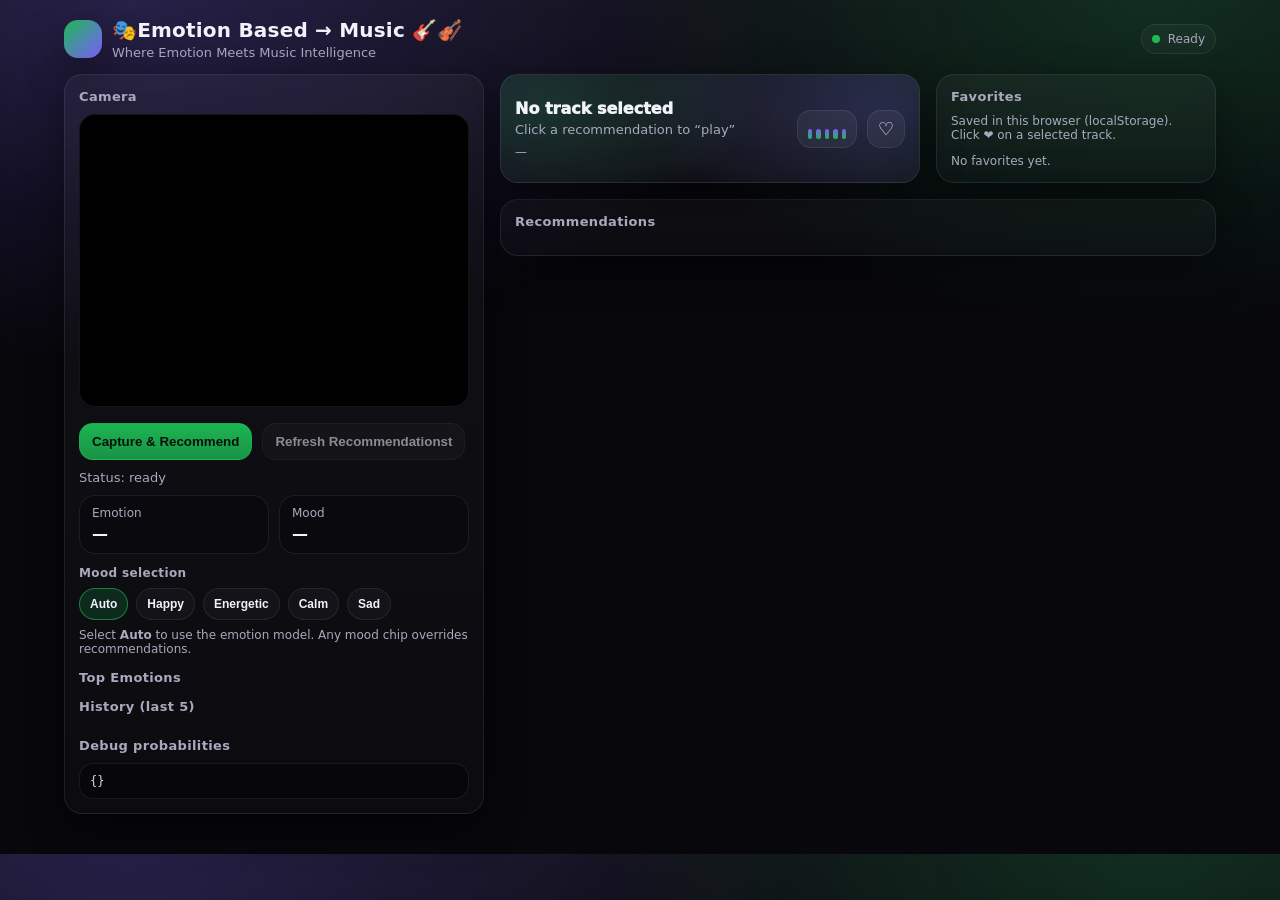
<file: frontend_old/index.html>
<!doctype html>
<html>
<head>
  <meta charset="utf-8" />
  <title>Emotion Music Recommender</title>
  <meta name="viewport" content="width=device-width, initial-scale=1" />
  <style>
    :root{
      --bg:#07070c;
      --panel:#12121a;
      --panel2:#161622;
      --text:#f2f2fb;
      --muted:#a9a9bd;
      --border:rgba(255,255,255,.08);
      --accent:#1db954;
      --accent2:#7c5cff;
      --danger:#ff5c5c;
      --shadow: 0 16px 40px rgba(0,0,0,.45);
    }
    *{box-sizing:border-box}
    body{
      margin:0;
      font-family: system-ui, -apple-system, Segoe UI, Roboto, Helvetica, Arial;
      background:
        radial-gradient(1200px 650px at 10% 0%, rgba(124,92,255,.22), transparent 55%),
        radial-gradient(900px 550px at 90% 0%, rgba(29,185,84,.18), transparent 60%),
        linear-gradient(180deg, rgba(255,255,255,.03), transparent 25%),
        var(--bg);
      color:var(--text);
    }
    .wrap{max-width: 1180px; margin:0 auto; padding: 18px 14px 40px;}
    header{
      display:flex; align-items:center; justify-content:space-between; gap:14px;
      margin-bottom:14px;
    }
    .brand{display:flex; align-items:center; gap:10px;}
    .logo{
      width:38px; height:38px; border-radius:14px;
      background: linear-gradient(135deg, rgba(29,185,84,1), rgba(124,92,255,1));
      box-shadow: var(--shadow);
    }
    h1{font-size:20px; margin:0; letter-spacing:.2px;}
    .subtitle{color:var(--muted); font-size:13px; margin-top:3px;}
    .pill{
      display:inline-flex; align-items:center; gap:8px;
      padding:7px 10px; border-radius:999px;
      border:1px solid var(--border);
      background:rgba(255,255,255,.03);
      color:var(--muted); font-size:12px;
    }
    .dot{width:8px; height:8px; border-radius:50%; background: var(--accent);}

    .layout{
      display:grid;
      grid-template-columns: 420px 1fr;
      gap:16px;
    }
    @media (max-width: 980px){ .layout{grid-template-columns: 1fr;} }

    .card{
      background: linear-gradient(180deg, rgba(255,255,255,.04), rgba(255,255,255,.02));
      border:1px solid var(--border);
      border-radius:18px;
      padding:14px;
      box-shadow: var(--shadow);
    }
    .card h2{margin:0 0 10px; font-size:13px; color:var(--muted); font-weight:700; letter-spacing:.35px;}
    .mini{color:var(--muted); font-size:12px;}

    video{
      width:100%;
      border-radius:16px;
      border:1px solid var(--border);
      background:#000;
      aspect-ratio: 4 / 3;
      object-fit: cover;
    }

    .controls{display:flex; gap:10px; flex-wrap:wrap; margin-top:12px;}
    button{
      border:1px solid var(--border);
      border-radius:14px;
      padding:10px 12px;
      background: rgba(255,255,255,.05);
      color:var(--text);
      cursor:pointer;
      font-weight:800;
      transition: transform .05s ease, background .15s ease, border-color .15s ease;
    }
    button:hover{background: rgba(255,255,255,.08)}
    button:active{transform: translateY(1px)}
    button.primary{
      background: linear-gradient(180deg, rgba(29,185,84,.98), rgba(29,185,84,.78));
      color:#07120b;
      border-color: rgba(29,185,84,.65);
    }
    button.primary:hover{background: linear-gradient(180deg, rgba(29,185,84,1), rgba(29,185,84,.82));}
    button:disabled{opacity:.55; cursor:not-allowed;}

    .status{margin-top:10px; color:var(--muted); font-size:13px;}
    .row{display:flex; gap:10px; flex-wrap:wrap; margin-top:10px;}
    .kv{
      flex:1; min-width: 180px;
      padding:10px 12px;
      border:1px solid var(--border);
      border-radius:16px;
      background: rgba(0,0,0,.18);
    }
    .kv .k{color:var(--muted); font-size:12px;}
    .kv .v{margin-top:4px; font-weight:900; font-size:16px;}

    .moods{display:flex; gap:8px; flex-wrap:wrap;}
    .chip{
      padding:8px 10px;
      border-radius:999px;
      border:1px solid var(--border);
      background: rgba(255,255,255,.03);
      color:var(--text);
      cursor:pointer;
      font-weight:900;
      font-size:12px;
    }
    .chip.active{
      border-color: rgba(29,185,84,.60);
      background: rgba(29,185,84,.18);
    }

    .emoRow{display:grid; grid-template-columns: 90px 1fr 52px; gap:10px; align-items:center; margin:10px 0;}
    .barwrap{background: rgba(255,255,255,.08); border-radius:999px; height:10px; overflow:hidden;}
    .bar{height:10px; width:0%; background: linear-gradient(90deg, var(--accent2), var(--accent));}

    /* RIGHT side */
    .rightTop{
      display:grid;
      grid-template-columns: 1.2fr .8fr;
      gap:16px;
    }
    @media (max-width: 980px){ .rightTop{grid-template-columns: 1fr;} }

    .now{
      display:flex; align-items:center; justify-content:space-between; gap:12px;
      padding:14px;
      border-radius:18px;
      border:1px solid var(--border);
      background:
        radial-gradient(400px 180px at 10% 30%, rgba(29,185,84,.18), transparent 55%),
        radial-gradient(420px 200px at 90% 30%, rgba(124,92,255,.20), transparent 60%),
        rgba(255,255,255,.03);
      box-shadow: var(--shadow);
      min-height: 108px;
    }
    .now .meta{min-width:0;}
    .now .t{font-weight:950; font-size:16px; white-space:nowrap; overflow:hidden; text-overflow:ellipsis;}
    .now .a{color:var(--muted); font-size:13px; margin-top:4px; white-space:nowrap; overflow:hidden; text-overflow:ellipsis;}
    .now .m{color:var(--muted); font-size:12px; margin-top:8px;}
    .nowActions{display:flex; gap:10px; align-items:center;}
    .heart{
      width:38px; height:38px; border-radius:14px;
      display:grid; place-items:center;
      border:1px solid var(--border);
      background: rgba(255,255,255,.05);
      cursor:pointer;
      user-select:none;
      font-size:18px;
    }
    .heart.on{border-color: rgba(255,92,92,.6); background: rgba(255,92,92,.12);}

    /* Equalizer */
    .eq{
      display:flex; gap:4px; align-items:flex-end;
      width:60px; height:38px;
      padding:8px 10px;
      border-radius:14px;
      border:1px solid var(--border);
      background: rgba(255,255,255,.05);
      overflow:hidden;
    }
    .eq span{
      width:6px; border-radius:999px;
      background: linear-gradient(180deg, var(--accent2), var(--accent));
      height:10px;
      animation: bounce 0.8s infinite ease-in-out;
      animation-play-state: paused;
    }
    .eq.playing span{animation-play-state: running;}
    .eq span:nth-child(2){animation-delay:.1s}
    .eq span:nth-child(3){animation-delay:.2s}
    .eq span:nth-child(4){animation-delay:.3s}
    .eq span:nth-child(5){animation-delay:.4s}

    @keyframes bounce{
      0%,100%{height:8px; opacity:.8}
      50%{height:28px; opacity:1}
    }

    .songs{display:grid; grid-template-columns: 1fr; gap:10px; margin-top: 12px;}
    .song{
      display:flex; justify-content:space-between; align-items:center; gap:12px;
      padding:12px;
      border-radius:16px;
      border:1px solid var(--border);
      background: rgba(255,255,255,.03);
      cursor:pointer;
      transition: transform .05s ease, background .15s ease, border-color .15s ease;
    }
    .song:hover{background: rgba(255,255,255,.06)}
    .song:active{transform: translateY(1px)}
    .song.active{
      border-color: rgba(29,185,84,.55);
      background: rgba(29,185,84,.10);
    }
    .song .meta{min-width:0;}
    .song .t{font-weight:900; white-space:nowrap; overflow:hidden; text-overflow:ellipsis;}
    .song .a{color:var(--muted); font-size:13px; white-space:nowrap; overflow:hidden; text-overflow:ellipsis; margin-top:2px;}
    .song .s{color:var(--muted); font-size:12px; margin-top:6px;}
    .song a{
      text-decoration:none;
      color: var(--text);
      border:1px solid var(--border);
      background: rgba(255,255,255,.06);
      padding:8px 10px;
      border-radius:12px;
      font-weight:900;
      font-size:12px;
      white-space:nowrap;
    }
    .song a:hover{background: rgba(255,255,255,.10)}

    .history{
      display:flex; flex-direction:column; gap:8px;
      margin-top: 10px;
    }
    .histItem{
      padding:10px 12px;
      border-radius:16px;
      border:1px solid var(--border);
      background: rgba(255,255,255,.03);
      display:flex;
      justify-content:space-between;
      gap:10px;
      color:var(--muted);
      font-size:12px;
    }
    pre{margin:0; background: rgba(0,0,0,.35); border:1px solid var(--border); padding:10px; border-radius:14px; overflow:auto; font-size:12px; color:#d8d8ee;}
  </style>
</head>

<body>
  <div class="wrap">
    <header>
      <div class="brand">
        <div class="logo"></div>
        <div>
          <h1>🎭Emotion Based → Music 🎸🎻</h1>
          <div class="subtitle">Where Emotion Meets Music Intelligence</div>
        </div>
      </div>
      <div class="pill"><span class="dot"></span><span id="pillStatus">Ready</span></div>
    </header>

    <div class="layout">
      <!-- LEFT -->
      <div class="card">
        <h2>Camera</h2>
        <video id="video" autoplay playsinline></video>

        <div class="controls">
          <button class="primary" id="snap">Capture & Recommend</button>
          <button id="refresh" disabled>Refresh Recommendationst</button>
        </div>

        <div class="status" id="status">Status: ready</div>

        <div class="row">
          <div class="kv">
            <div class="k">Emotion</div>
            <div class="v" id="emotion">—</div>
          </div>
          <div class="kv">
            <div class="k">Mood</div>
            <div class="v" id="mood">—</div>
          </div>
        </div>

        <div style="margin-top:12px;">
          <div class="mini" style="margin-bottom:8px; font-weight:800; letter-spacing:.35px;">Mood selection</div>
          <div class="moods" id="moodChips"></div>
          <div class="mini" style="margin-top:8px;">Select <b>Auto</b> to use the emotion model. Any mood chip overrides recommendations.</div>
        </div>

        <div style="margin-top:14px;">
          <h2>Top Emotions</h2>
          <div id="topemos"></div>
        </div>

        <div style="margin-top:14px;">
          <h2>History (last 5)</h2>
          <div class="history" id="history"></div>
        </div>

        <div style="margin-top:14px;">
          <h2>Debug probabilities</h2>
          <pre id="probs">{}</pre>
        </div>
      </div>

      <!-- RIGHT -->
      <div>
        <div class="rightTop">
          <div class="now" id="nowPanel">
            <div class="meta">
              <div class="t" id="nowTitle">No track selected</div>
              <div class="a" id="nowArtist">Click a recommendation to “play”</div>
              <div class="m" id="nowMood">—</div>
            </div>
            <div class="nowActions">
              <div class="eq" id="eq">
                <span></span><span></span><span></span><span></span><span></span>
              </div>
              <div class="heart" id="heart" title="Favorite">♡</div>
              <a id="nowLink" href="#" target="_blank" style="display:none;">Open</a>
            </div>
          </div>

          <div class="card">
            <h2>Favorites</h2>
            <div class="mini">Saved in this browser (localStorage). Click ❤️ on a selected track.</div>
            <div class="songs" id="favs"></div>
          </div>
        </div>

        <div class="card" style="margin-top:16px;">
          <h2>Recommendations</h2>
          <div class="songs" id="recs"></div>
        </div>
      </div>
    </div>

    <canvas id="canvas" width="224" height="224" style="display:none;"></canvas>
  </div>

<script>
const BACKEND = "http://127.0.0.1:8000";

const video = document.getElementById("video");
const canvas = document.getElementById("canvas");
const snapBtn = document.getElementById("snap");
const refreshBtn = document.getElementById("refresh");
const statusEl = document.getElementById("status");
const pillStatus = document.getElementById("pillStatus");

const emotionEl = document.getElementById("emotion");
const moodEl = document.getElementById("mood");
const topEmosEl = document.getElementById("topemos");
const probsEl = document.getElementById("probs");

const recsEl = document.getElementById("recs");
const moodChipsEl = document.getElementById("moodChips");
const historyEl = document.getElementById("history");

const nowTitle = document.getElementById("nowTitle");
const nowArtist = document.getElementById("nowArtist");
const nowMood = document.getElementById("nowMood");
const nowLink = document.getElementById("nowLink");
const eq = document.getElementById("eq");
const heart = document.getElementById("heart");
const favsEl = document.getElementById("favs");

let lastBlob = null;
const MOODS = ["Auto", "Happy", "Energetic", "Calm", "Sad"];
let selectedMood = "Auto";

let currentTrack = null; // {track, artist, spotify_url, mood}
let history = []; // {emotion, mood, time}
let favorites = loadFavs(); // array of {track, artist, spotify_url}

function setStatus(msg) {
  statusEl.textContent = "Status: " + msg;
  pillStatus.textContent = msg;
}

async function startCam() {
  const stream = await navigator.mediaDevices.getUserMedia({ video: true, audio: false });
  video.srcObject = stream;
}
startCam();

function buildMoodChips(){
  moodChipsEl.innerHTML = "";
  for (const m of MOODS) {
    const btn = document.createElement("button");
    btn.className = "chip" + (m === selectedMood ? " active" : "");
    btn.textContent = m;
    btn.onclick = () => {
      selectedMood = m;
      buildMoodChips();
      if (lastBlob) refreshBtn.disabled = false;
    };
    moodChipsEl.appendChild(btn);
  }
}
buildMoodChips();

function renderTopEmotions(probs) {
  const entries = Object.entries(probs).sort((a,b)=>b[1]-a[1]).slice(0,3);
  topEmosEl.innerHTML = "";
  for (const [emo, p] of entries) {
    const row = document.createElement("div");
    row.className = "emoRow";
    row.innerHTML = `
      <div style="color:var(--muted)">${emo}</div>
      <div class="barwrap"><div class="bar" style="width:${(p*100).toFixed(1)}%"></div></div>
      <div style="text-align:right; color:var(--muted)">${(p*100).toFixed(1)}%</div>
    `;
    topEmosEl.appendChild(row);
  }
}

function captureFrame() {
  const ctx = canvas.getContext("2d");
  ctx.drawImage(video, 0, 0, canvas.width, canvas.height);
  return new Promise(resolve => canvas.toBlob(resolve, "image/jpeg", 0.95));
}

async function callPredict(blob) {
  const form = new FormData();
  form.append("file", blob, "frame.jpg");

  // Only send override when NOT Auto
  if (selectedMood !== "Auto") form.append("mood_override", selectedMood);
  else form.append("mood_override", "");

  const res = await fetch(`${BACKEND}/predict`, { method: "POST", body: form });
  return await res.json();
}

function pushHistory(emotion, mood) {
  const t = new Date().toLocaleTimeString([], {hour:'2-digit', minute:'2-digit'});
  history.unshift({ emotion, mood, time: t });
  history = history.slice(0, 5);
  renderHistory();
}

function renderHistory() {
  historyEl.innerHTML = "";
  for (const h of history) {
    const div = document.createElement("div");
    div.className = "histItem";
    div.innerHTML = `<div>🎭 <b>${h.emotion}</b> → 🎵 <b>${h.mood}</b></div><div>${h.time}</div>`;
    historyEl.appendChild(div);
  }
}

function trackKey(t){ return (t.track + "||" + t.artist).toLowerCase(); }

function loadFavs(){
  try { return JSON.parse(localStorage.getItem("emr_favs") || "[]"); }
  catch { return []; }
}
function saveFavs(){
  localStorage.setItem("emr_favs", JSON.stringify(favorites));
}
function isFav(t){
  return favorites.some(x => trackKey(x) === trackKey(t));
}
function toggleFav(){
  if (!currentTrack) return;
  const k = trackKey(currentTrack);
  if (favorites.some(x => trackKey(x) === k)) {
    favorites = favorites.filter(x => trackKey(x) !== k);
  } else {
    favorites.unshift({ track: currentTrack.track, artist: currentTrack.artist, spotify_url: currentTrack.spotify_url });
    favorites = favorites.slice(0, 25);
  }
  saveFavs();
  renderFavs();
  updateHeart();
}

function updateHeart(){
  if (!currentTrack) {
    heart.classList.remove("on");
    heart.textContent = "♡";
    return;
  }
  if (isFav(currentTrack)) {
    heart.classList.add("on");
    heart.textContent = "♥";
  } else {
    heart.classList.remove("on");
    heart.textContent = "♡";
  }
}

function setNowPlaying(trackObj){
  currentTrack = trackObj;
  nowTitle.textContent = trackObj.track;
  nowArtist.textContent = trackObj.artist;
  nowMood.textContent = "Mood: " + (trackObj.mood || "—");
  nowLink.href = trackObj.spotify_url;
  nowLink.style.display = "inline-block";
  nowLink.textContent = "Open";
  eq.classList.add("playing");
  updateHeart();
}

heart.onclick = toggleFav;

function renderFavs(){
  favsEl.innerHTML = "";
  if (favorites.length === 0) {
    favsEl.innerHTML = `<div class="mini">No favorites yet.</div>`;
    return;
  }
  for (const r of favorites.slice(0, 8)) {
    const div = document.createElement("div");
    div.className = "song";
    div.innerHTML = `
      <div class="meta">
        <div class="t">${r.track}</div>
        <div class="a">${r.artist}</div>
      </div>
      <div><a href="${r.spotify_url}" target="_blank">Open</a></div>
    `;
    div.onclick = () => setNowPlaying({ ...r, mood: moodEl.textContent });
    favsEl.appendChild(div);
  }
}
renderFavs();

function renderRecs(recs, mood){
  recsEl.innerHTML = "";
  let first = true;
  for (const r of recs) {
    const div = document.createElement("div");
    div.className = "song";
    div.innerHTML = `
      <div class="meta">
        <div class="t">${r.track}</div>
        <div class="a">${r.artist}</div>
        <div class="s">Score: ${Number(r.score).toFixed(4)}</div>
      </div>
      <div><a href="${r.spotify_url}" target="_blank">Open</a></div>
    `;
    div.onclick = () => {
      // highlight selection
      document.querySelectorAll(".song.active").forEach(x => x.classList.remove("active"));
      div.classList.add("active");
      setNowPlaying({ ...r, mood });
    };
    recsEl.appendChild(div);

    if (first) {
      // auto-select first recommendation for nice demo feel
      setNowPlaying({ ...r, mood });
      div.classList.add("active");
      first = false;
    }
  }
}

async function runPipeline(isRefresh=false) {
  try{
    snapBtn.disabled = true;
    refreshBtn.disabled = true;
    setStatus(isRefresh ? "refreshing…" : "capturing…");

    if (!isRefresh) {
      lastBlob = await captureFrame();
    }
    if (!lastBlob) throw new Error("No captured frame yet.");

    setStatus("running models…");
    const data = await callPredict(lastBlob);

    emotionEl.textContent = data.emotion;
    moodEl.textContent = data.target_mood;
    probsEl.textContent = JSON.stringify(data.emotion_probs, null, 2);

    renderTopEmotions(data.emotion_probs);
    renderRecs(data.recommendations, data.target_mood);

    pushHistory(data.emotion, data.target_mood);

    setStatus("done ✅");
  } catch(e){
    console.error(e);
    setStatus("error (check console)");
  } finally {
    snapBtn.disabled = false;
    if (lastBlob) refreshBtn.disabled = false;
  }
}

snapBtn.onclick = () => runPipeline(false);
refreshBtn.onclick = () => runPipeline(true);
</script>
</body>
</html>
</file>
